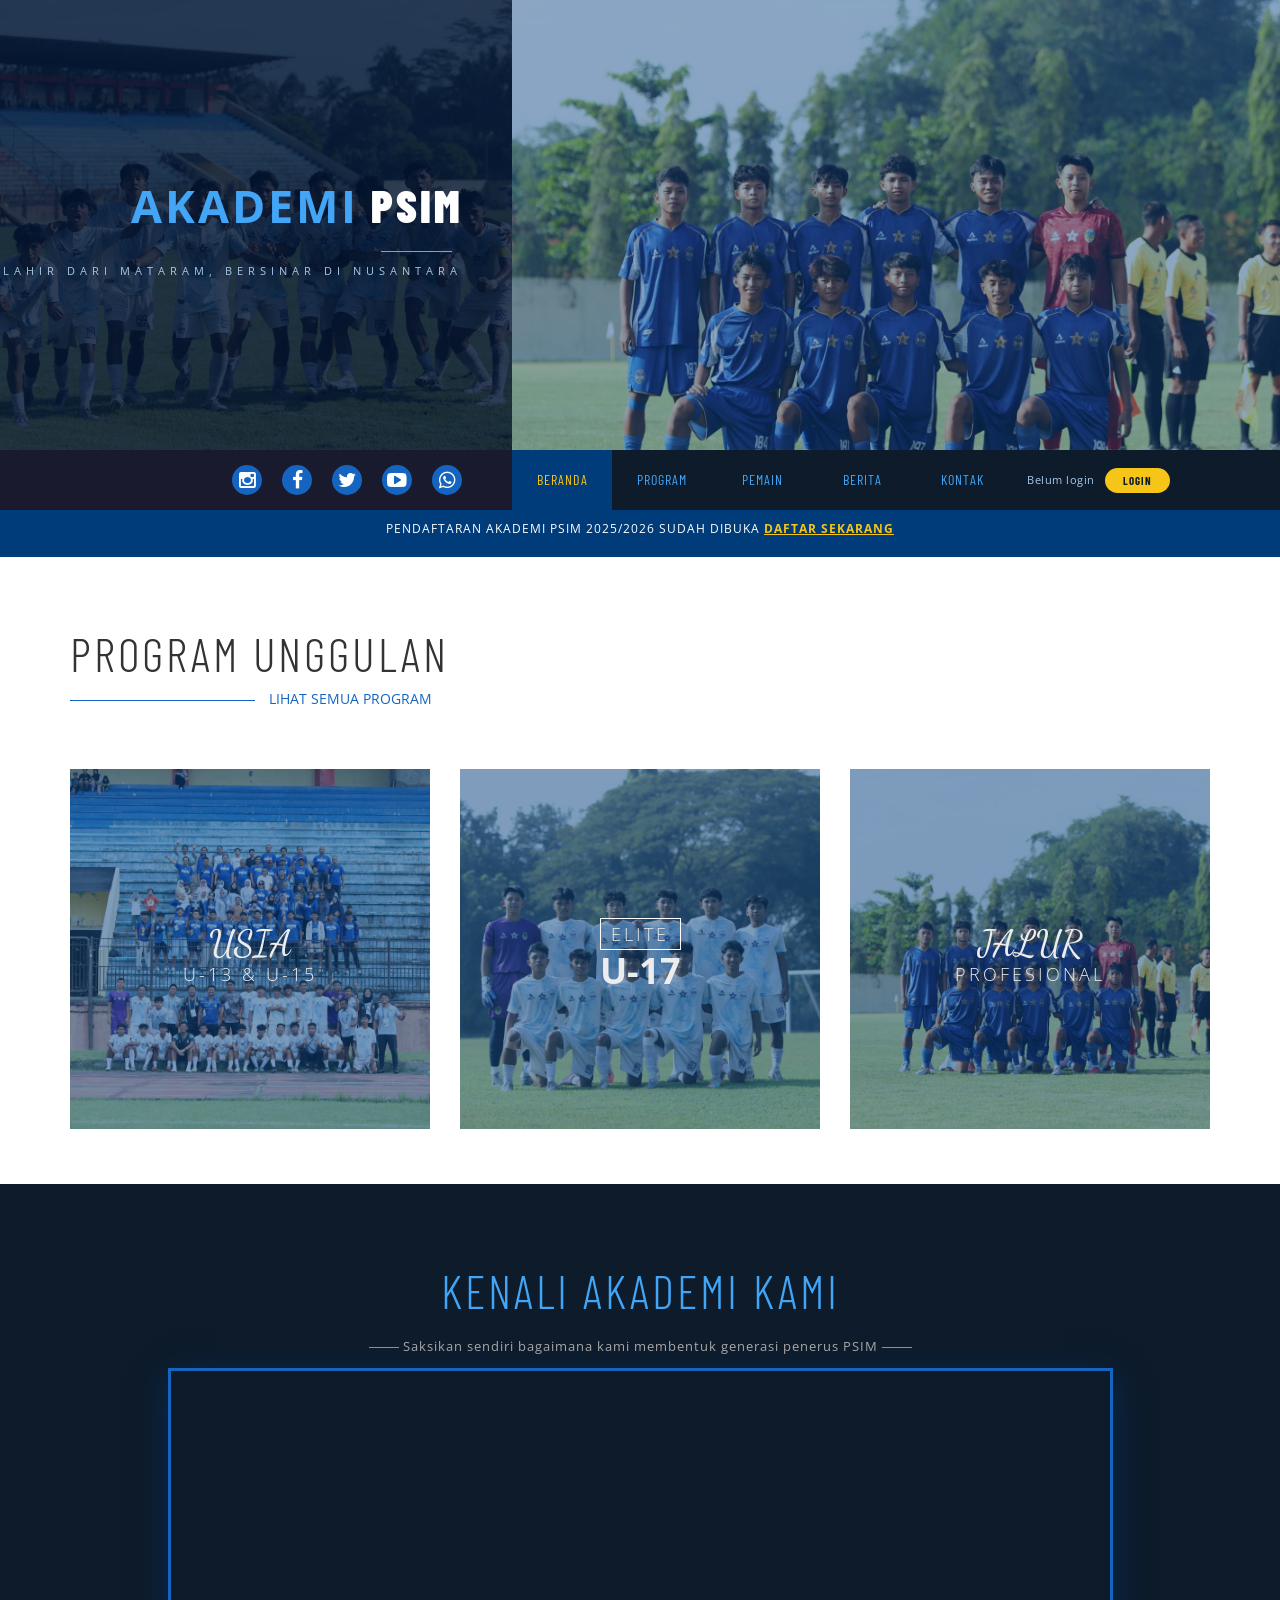
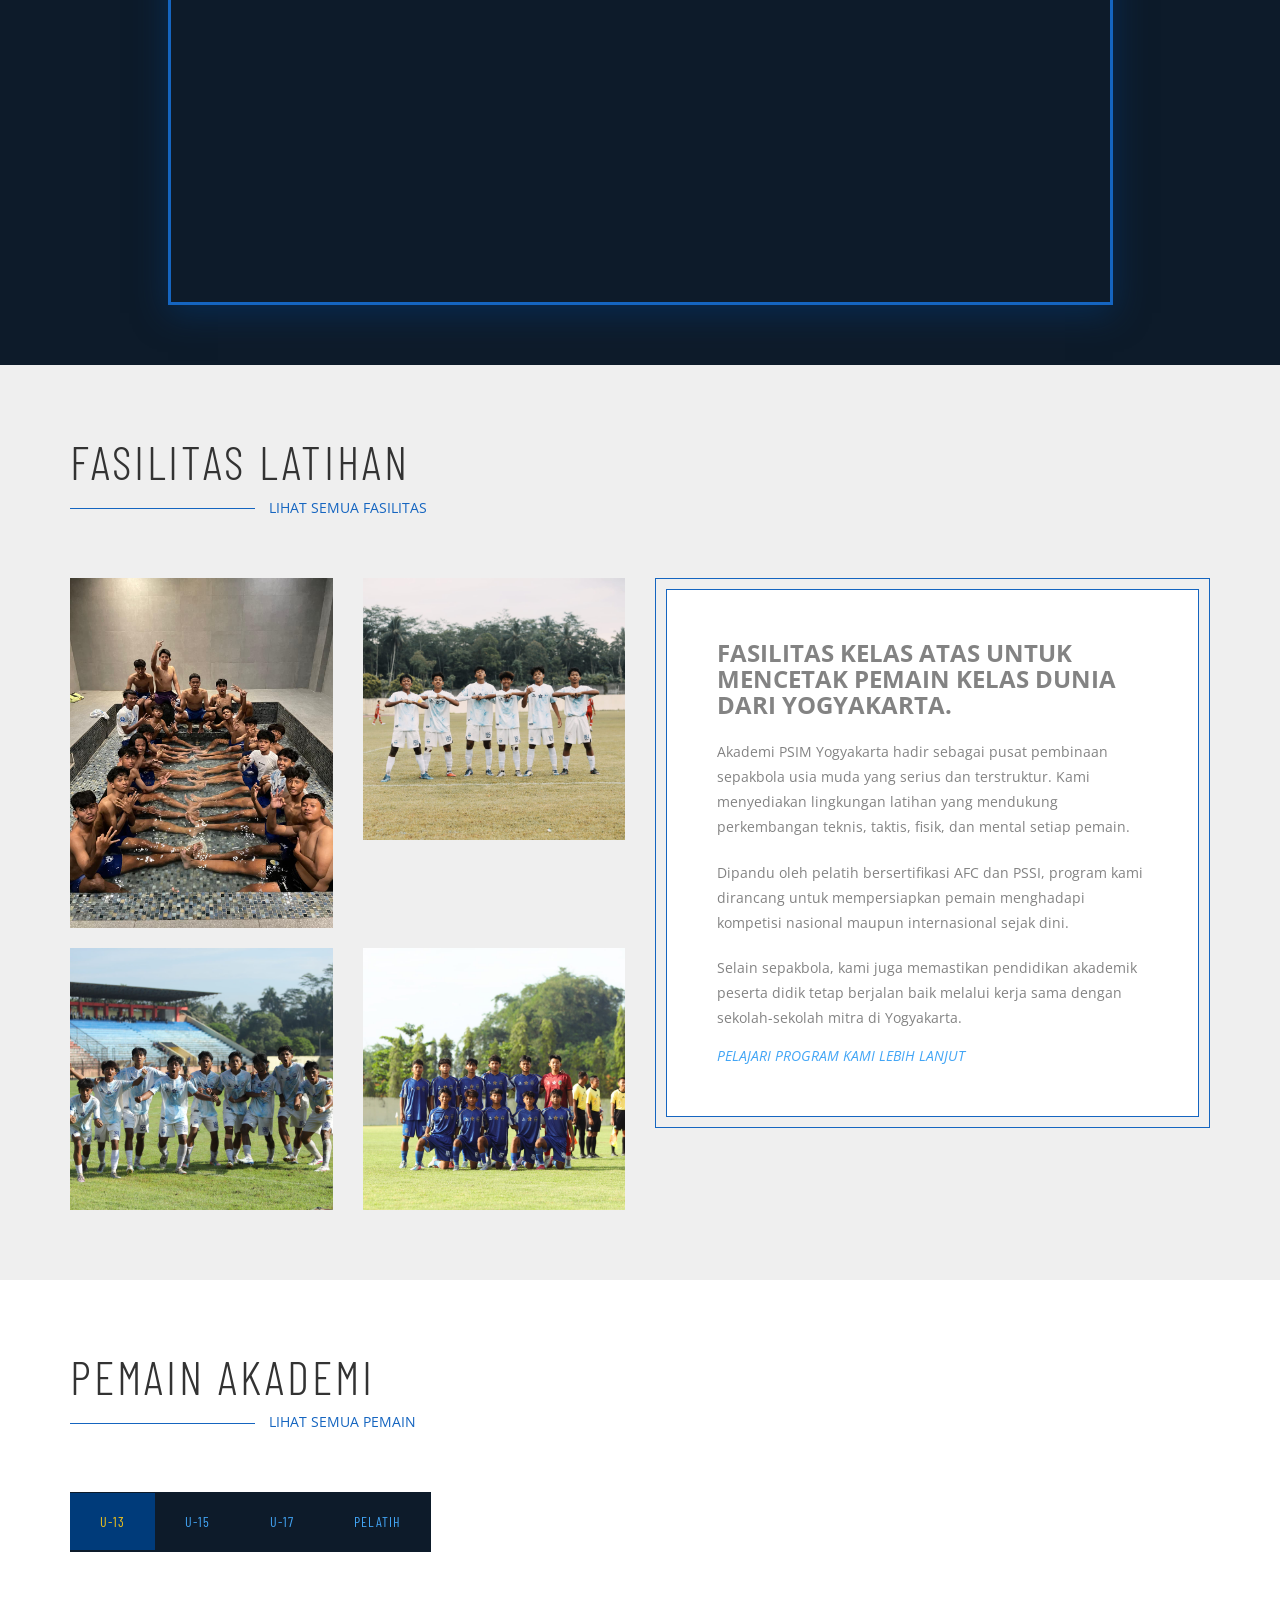
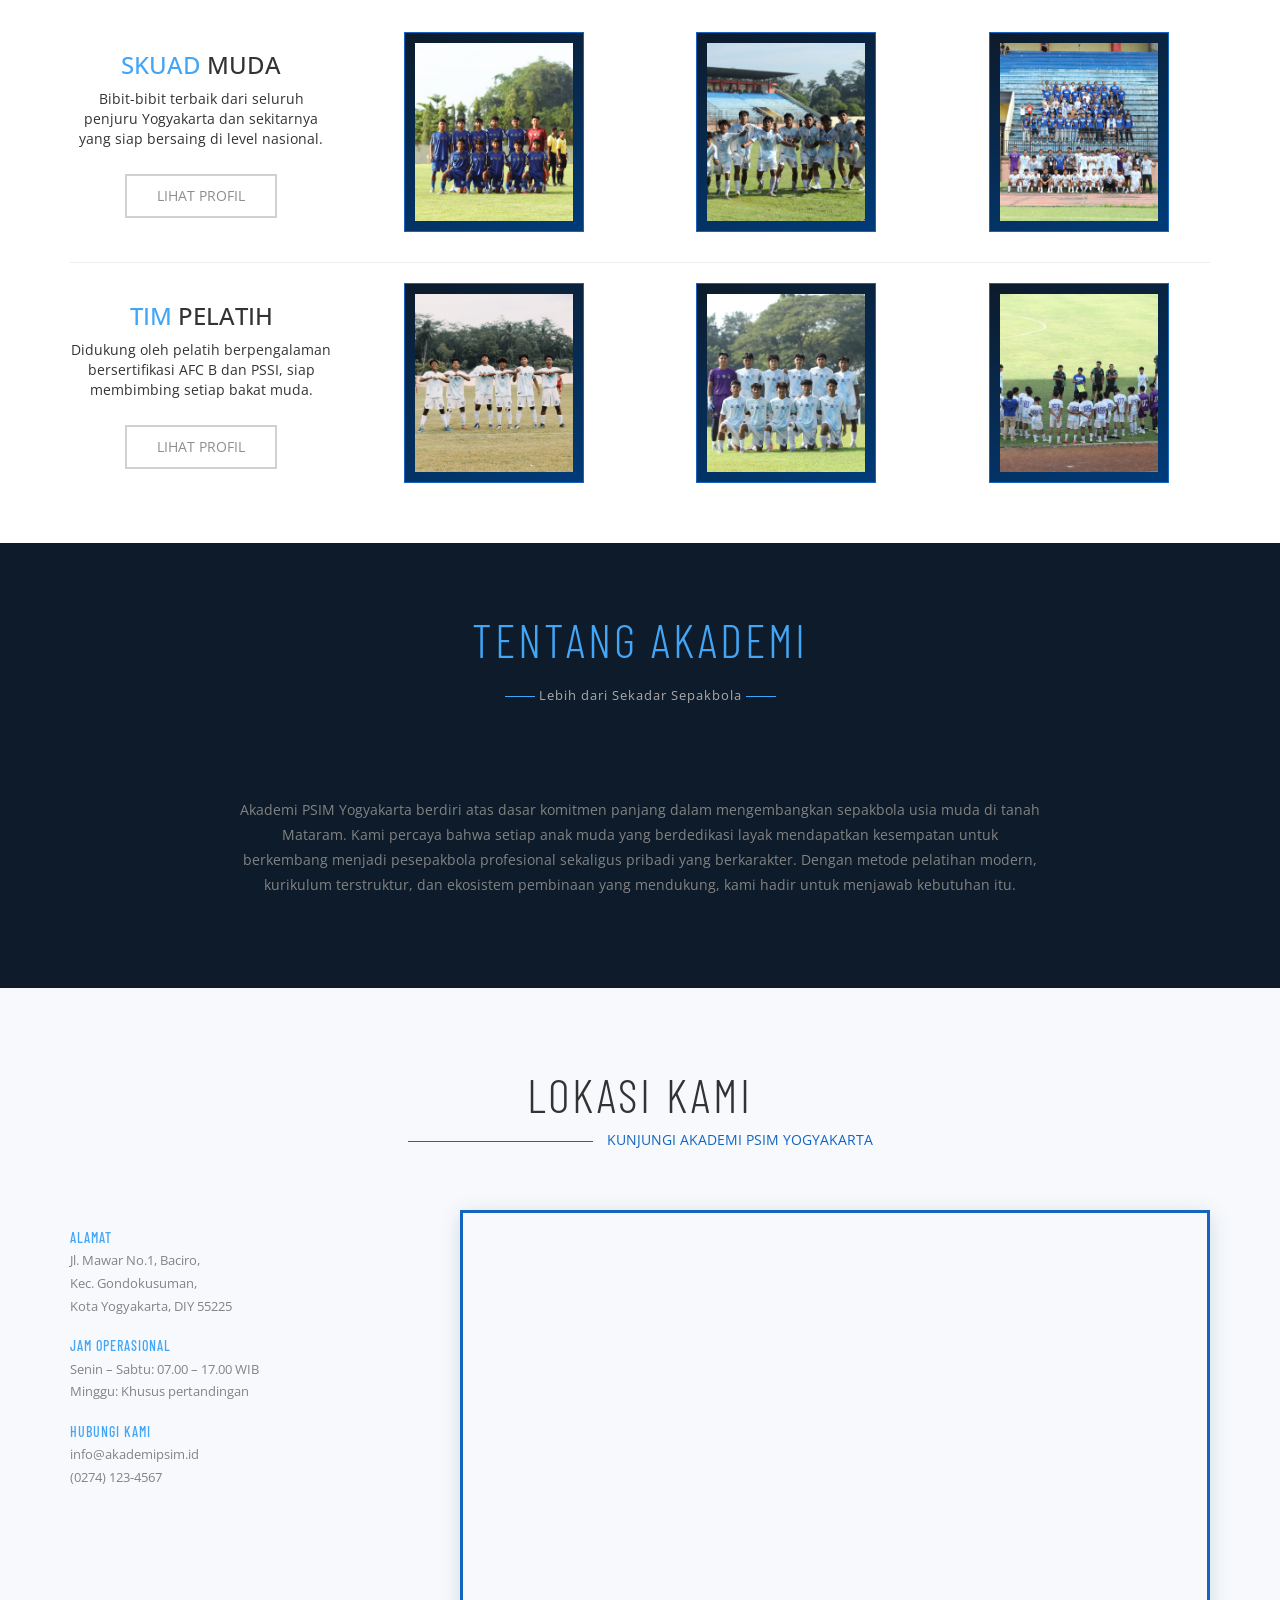
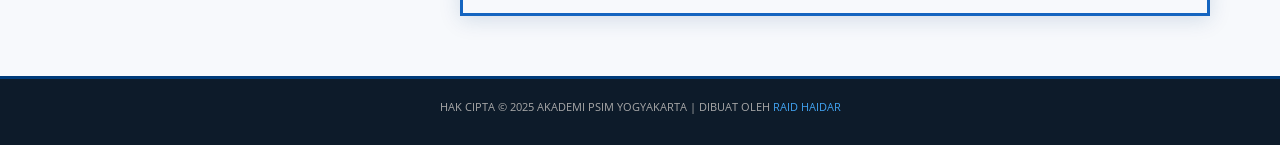
<file: index.html>
<!DOCTYPE html>
<html lang="id">
    <head>
        <meta charset="utf-8">
        <meta http-equiv="X-UA-Compatible" content="IE=edge">
        <meta name="viewport" content="width=device-width, initial-scale=1">
        <title>Akademi PSIM Yogyakarta</title>
        <meta name="description" content="Akademi sepakbola resmi PSIM Yogyakarta – tempat lahirnya bintang-bintang masa depan dari tanah Mataram.">
        <meta name="author" content="Raid Haidar">
                <!-- 
        Luxury Gold Template
        http://www.templatemo.com/preview/templatemo_456_luxury_gold
        -->
        <link href='https://fonts.googleapis.com/css?family=Open+Sans:400,300,400italic,700' rel='stylesheet' type='text/css'>
        <link href='https://fonts.googleapis.com/css?family=Dancing+Script' rel='stylesheet' type='text/css'>
        <link href='https://fonts.googleapis.com/css2?family=Barlow+Condensed:wght@400;600;700;900&display=swap' rel='stylesheet' type='text/css'>
        <link href="css/font-awesome.min.css" rel="stylesheet">
        <link href="css/bootstrap.min.css" rel="stylesheet">
        <link href="css/templatemo-style.css" rel="stylesheet">

                <!-- HTML5 shim and Respond.js for IE8 support of HTML5 elements and media queries -->
        <!-- WARNING: Respond.js doesn't work if you view the page via file:// -->
        <!--[if lt IE 9]>
        <script src="https://oss.maxcdn.com/html5shiv/3.7.2/html5shiv.min.js"></script>
        <script src="https://oss.maxcdn.com/respond/1.4.2/respond.min.js"></script>
        <![endif]-->
        
    </head>
    <body>
        <!-- Header -->
        <div class="templatemo-container">
            <div class="templatemo-block-left">
                <div class="templatemo-header-left">
                    <div class="templatemo-header-text-wrap">
                        <div class="templatemo-header-text">
                            <h1 class="text-uppercase templatemo-site-name"><span class="blue-text"><b>Akademi</b></span> PSIM</h1>
                            <hr class="templatemo-header-hr">
                            <p class="text-uppercase templatemo-slogan">Lahir dari Mataram, Bersinar di Nusantara</p>
                        </div>
                    </div>
                    <div class="templatemo-header-left-overlay"></div>
                    <div class="templatemo-social templatemo-gray-bg">
                        <ul>
                            <li><a href="#"><i class="fa fa-instagram"></i></a></li>
                            <li><a href="#"><i class="fa fa-facebook"></i></a></li>
                            <li><a href="#"><i class="fa fa-twitter"></i></a></li>
                            <li><a href="#"><i class="fa fa-youtube-play"></i></a></li>
                            <li><a href="#"><i class="fa fa-whatsapp"></i></a></li>
                        </ul>
                    </div>
                </div>
            </div>
            <div class="templatemo-block-right">
                <div class="templatemo-header-right">
                    <div class="templatemo-header-right-overlay"></div>
                    <div class="mobile-menu-icon">
                        <i class="fa fa-bars"></i>
                    </div>
                    <nav class="templatemo-nav">
                        <ul class="text-uppercase">
                            <li class="active"><a href="index.html">Beranda</a></li>
                            <li><a href="#">Program</a></li>
                            <li><a href="#">Pemain</a></li>
                            <li><a href="#">Berita</a></li>
                            <li><a href="#">Kontak</a></li>
                            <li class="nav-item nav-login-item">
                                <span id="userInfo" class="user-info-text">Belum login</span>
                                <button id="authBtn" onclick="goLogin()" class="btn-login">Login</button>
                            </li>
                        </ul>
                    </nav>
                </div>
            </div>
        </div>
        <!-- end Header -->

        <div class="daftar-banner text-center">
            <p class="text-uppercase">Pendaftaran Akademi PSIM 2025/2026 Sudah Dibuka <a href="#kontak">Daftar Sekarang</a></p>
        </div>

        <section class="container">
            <div class="row">
                <div class="col-lg-12">
                    <h2 class="text-uppercase">Program Unggulan</h2>
                    <hr class="templatemo-section-header-hr">
                    <p class="text-uppercase templatemo-section-subheader">Lihat Semua Program</p>
                </div>
            </div>
            <div class="row">
                <div class="col-lg-4 col-md-4 col-sm-4 col-xs-12 text-center">
                    <div class="new-arrival-container">
                        <div class="new-arrival-overlay">
                            <h3 class="text-uppercase new-arrival-title">
                                <span class="font-script">Usia</span>
                                <span class="smaller-text">U-13 &amp; U-15</span>
                            </h3>
                        </div>
                        <img src="img/psim3.jpeg" alt="Program U-13 dan U-15" class="img-responsive program-img-placeholder">
                    </div>
                </div>
                <div class="col-lg-4 col-md-4 col-sm-4 col-xs-12 text-center">
                    <div class="new-arrival-container">
                        <div class="new-arrival-overlay">
                            <h3 class="text-uppercase new-arrival-title">
                                <span class="smaller-text bordered-text">Elite</span>
                                <span><b>U-17</b></span>
                            </h3>
                        </div>
                        <img src="img/psim6.jpeg" alt="Program Elite U-17" class="img-responsive program-img-placeholder">
                    </div>
                </div>
                <div class="col-lg-4 col-md-4 col-sm-4 col-xs-12 text-center">
                    <div class="new-arrival-container">
                        <div class="new-arrival-overlay">
                            <h3 class="text-uppercase new-arrival-title">
                                <span class="font-script">Jalur</span>
                                <span class="smaller-text">Profesional</span>
                            </h3>
                        </div>
                        <img src="img/psim2.jpeg" alt="Jalur Profesional" class="img-responsive program-img-placeholder">
                    </div>
                </div>
            </div>
        </section>

        <section class="templatemo-dark-bg video-section">
            <div class="container">
                <div class="row">
                    <div class="col-lg-12 text-center">
                        <h2 class="text-uppercase blue-text">Kenali Akademi Kami</h2>
                        <hr class="templatemo-about-hr">
                        <p class="templatemo-about-subtitle">Saksikan sendiri bagaimana kami membentuk generasi penerus PSIM</p>
                        <hr class="templatemo-about-hr">
                    </div>
                </div>
                <div class="row">
                    <div class="col-lg-10 col-lg-offset-1">
                        <div class="video-wrapper">
                            <iframe 
                                src="https://www.youtube.com/embed/2T1FO9aJ2Bg" 
                                title="Wow Keren!! Akademi Sepakbola PSIM Yogya" 
                                frameborder="0" 
                                allow="accelerometer; autoplay; clipboard-write; encrypted-media; gyroscope; picture-in-picture; web-share" 
                                referrerpolicy="strict-origin-when-cross-origin" 
                                allowfullscreen>
                            </iframe>
                        </div>
                    </div>
                </div>
            </div>
        </section>

        <section class="templatemo-gray-bg">
            <div class="container">
                <div class="row">
                    <div class="col-lg-12">
                        <h2 class="text-uppercase">Fasilitas Latihan</h2>
                        <hr class="templatemo-section-header-hr">
                        <p class="text-uppercase templatemo-section-subheader">Lihat Semua Fasilitas</p>
                    </div>
                </div>
                <div class="row">

                    <div class="col-lg-6 col-md-6 col-sm-12 col-xs-12 text-center">
                        <div class="row">
                            <div class="col-lg-6 col-md-6 col-sm-6 col-xs-12">
                                      <div class="product-type-container">
                                    <div class="product-type-overlay">
                                        <div class="product-type-info">
                                            <i class="fa fa-search fa-2x blue-text"></i>
                                            <h3 class="blue-text text-uppercase">Kolam Renang</h3>
                                            <p class="text-uppercase white-text">Standar Nasional</p>
                                        </div>
                                    </div>
                                    <img src="img/psim4.jpeg" alt="Kolam Renang" class="product-type-img img-responsive facility-img-placeholder">
                                </div>
                            </div>
                            <div class="col-lg-6 col-md-6 col-sm-6 col-xs-12">
                                <div class="product-type-container">
                                    <div class="product-type-overlay">
                                        <div class="product-type-info">
                                            <i class="fa fa-search fa-2x blue-text"></i>
                                            <h3 class="blue-text text-uppercase">Gym & Fisik</h3>
                                            <p class="text-uppercase white-text">Pelatihan Terpadu</p>
                                        </div>
                                    </div>
                                    <img src="img/psim5.jpeg" alt="Gym dan Fisik" class="product-type-img img-responsive facility-img-placeholder">
                                </div>
                            </div>
                        </div>
                        <div class="row">
                            <div class="col-lg-6 col-md-6 col-sm-6 col-xs-12">
                                <div class="product-type-container">
                                    <div class="product-type-overlay">
                                        <div class="product-type-info">
                                            <i class="fa fa-search fa-2x blue-text"></i>
                                            <h3 class="blue-text text-uppercase">Asrama Siswa</h3>
                                            <p class="text-uppercase white-text">Nyaman & Kondusif</p>
                                        </div>
                                    </div>
                                    <img src="img/psim1.jpeg" alt="Asrama Siswa" class="product-type-img img-responsive facility-img-placeholder">
                                </div>
                            </div>
                            <div class="col-lg-6 col-md-6 col-sm-6 col-xs-12">
                                <div class="product-type-container">
                                    <div class="product-type-overlay">
                                        <div class="product-type-info">
                                            <i class="fa fa-search fa-2x blue-text"></i>
                                            <h3 class="blue-text text-uppercase">Ruang Analisis</h3>
                                            <p class="text-uppercase white-text">Video & Taktik</p>
                                        </div>
                                    </div>
                                    <img src="img/psim2.jpeg" alt="Ruang Analisis" class="product-type-img img-responsive facility-img-placeholder">
                                </div>
                            </div>
                        </div>
                    </div>
                    <div class="col-lg-6 col-md-6 col-sm-12 col-xs-12">
                        <div class="blue-border">
                            <div class="product-type-message">
                                <h3 class="text-uppercase gray-text product-type-message-title"><b>Fasilitas kelas atas untuk mencetak pemain kelas dunia dari Yogyakarta.</b></h3>
                                <p class="gray-text">Akademi PSIM Yogyakarta hadir sebagai pusat pembinaan sepakbola usia muda yang serius dan terstruktur. Kami menyediakan lingkungan latihan yang mendukung perkembangan teknis, taktis, fisik, dan mental setiap pemain.</p>
                                <p class="gray-text">Dipandu oleh pelatih bersertifikasi AFC dan PSSI, program kami dirancang untuk mempersiapkan pemain menghadapi kompetisi nasional maupun internasional sejak dini.</p>
                                <p class="gray-text">Selain sepakbola, kami juga memastikan pendidikan akademik peserta didik tetap berjalan baik melalui kerja sama dengan sekolah-sekolah mitra di Yogyakarta.</p>
                                <a href="#" class="text-uppercase blue-text"><i>Pelajari program kami lebih lanjut</i></a>
                            </div>
                        </div>
                    </div>
                </div>
            </div>
        </section>

        <section class="container">
            <div class="row">
                <div class="col-lg-12">
                    <h2 class="text-uppercase">Pemain Akademi</h2>
                    <hr class="templatemo-section-header-hr">
                    <p class="text-uppercase templatemo-section-subheader">Lihat Semua Pemain</p>
                </div>
            </div>
            <div class="row">
                <div class="col-lg-12">
                    <ul class="product-menu text-uppercase">
                        <li class="active"><a href="#">U-13</a></li>
                        <li><a href="#">U-15</a></li>
                        <li><a href="#">U-17</a></li>
                        <li><a href="#">Pelatih</a></li>
                    </ul>
                </div>
            </div>
            <div class="row">
                <div class="col-lg-3 col-md-3 col-sm-6 col-xs-12 margin-bottom-10 text-center">
                    <h3 class="text-uppercase"><span class="blue-text">Skuad</span> Muda</h3>
                    <p>Bibit-bibit terbaik dari seluruh penjuru Yogyakarta dan sekitarnya yang siap bersaing di level nasional.</p>
                    <a href="#" class="text-uppercase btn-gray-bordered">Lihat Profil</a>
                </div>
                <div class="col-lg-3 col-md-3 col-sm-6 col-xs-12 margin-bottom-10 text-center">
                    <img src="img/psim2.jpeg" alt="Pemain Akademi 1" class="img-fashion blue-border player-img-placeholder">
                </div>
                <div class="col-lg-3 col-md-3 col-sm-6 col-xs-12 margin-bottom-10 text-center">
                    <img src="img/psim1.jpeg" alt="Pemain Akademi 2" class="img-fashion blue-border player-img-placeholder">
                </div>
                <div class="col-lg-3 col-md-3 col-sm-6 col-xs-12 margin-bottom-10 text-center">
                    <img src="img/psim3.jpeg" alt="Pemain Akademi 3" class="img-fashion blue-border player-img-placeholder">
                </div>
            </div>
            <hr>
            <div class="row">
                <div class="col-lg-3 col-md-3 col-sm-6 col-xs-12 margin-bottom-10 text-center">
                    <h3 class="text-uppercase"><span class="blue-text">Tim</span> Pelatih</h3>
                    <p>Didukung oleh pelatih berpengalaman bersertifikasi AFC B dan PSSI, siap membimbing setiap bakat muda.</p>
                    <a href="#" class="text-uppercase btn-gray-bordered">Lihat Profil</a>
                </div>
                <div class="col-lg-3 col-md-3 col-sm-6 col-xs-12 margin-bottom-10 text-center">
                    <img src="img/psim5.jpeg" alt="Pelatih 1" class="img-fashion blue-border player-img-placeholder">
                </div>
                <div class="col-lg-3 col-md-3 col-sm-6 col-xs-12 margin-bottom-10 text-center">
                    <img src="img/psim6.jpeg" alt="Pelatih 2" class="img-fashion blue-border player-img-placeholder">
                </div>
                <div class="col-lg-3 col-md-3 col-sm-6 col-xs-12 margin-bottom-10 text-center">
                    <img src="img/psim7.jpeg" alt="Pelatih 3" class="img-fashion blue-border player-img-placeholder">
                </div>
            </div>
        </section>

        <section class="templatemo-dark-bg">
            <div class="container">
                <div class="row">
                    <div class="col-lg-12 text-center">
                        <h2 class="text-uppercase blue-text">Tentang Akademi</h2>
                        <hr class="templatemo-about-hr">
                        <p class="templatemo-about-subtitle">Lebih dari Sekadar Sepakbola</p>
                        <hr class="templatemo-about-hr">
                        <p class="gray-text about-us-text">Akademi PSIM Yogyakarta berdiri atas dasar komitmen panjang dalam mengembangkan sepakbola usia muda di tanah Mataram. Kami percaya bahwa setiap anak muda yang berdedikasi layak mendapatkan kesempatan untuk berkembang menjadi pesepakbola profesional sekaligus pribadi yang berkarakter. Dengan metode pelatihan modern, kurikulum terstruktur, dan ekosistem pembinaan yang mendukung, kami hadir untuk menjawab kebutuhan itu.</p>
                    </div>
                </div>
            </div>
        </section>


        <section id="kontak" class="lokasi-section">
            <div class="container">
                <div class="row">
                    <div class="col-lg-12 text-center">
                        <h2 class="text-uppercase">Lokasi Kami</h2>
                        <hr class="templatemo-section-header-hr">
                        <p class="text-uppercase templatemo-section-subheader">Kunjungi Akademi PSIM Yogyakarta</p>
                    </div>
                </div>
                <div class="row">
                    <div class="col-lg-4 col-md-4 col-sm-12 col-xs-12 lokasi-info">
                        <div class="kontak-detail">
                            <h4 class="text-uppercase blue-text">Alamat</h4>
                            <p>Jl. Mawar No.1, Baciro,<br>Kec. Gondokusuman,<br>Kota Yogyakarta, DIY 55225</p>
                            <h4 class="text-uppercase blue-text">Jam Operasional</h4>
                            <p>Senin – Sabtu: 07.00 – 17.00 WIB<br>Minggu: Khusus pertandingan</p>
                            <h4 class="text-uppercase blue-text">Hubungi Kami</h4>
                            <p>info@akademipsim.id<br>(0274) 123-4567</p>
                        </div>
                    </div>
                    <div class="col-lg-8 col-md-8 col-sm-12 col-xs-12">
                        <div class="maps-wrapper">
                            <iframe 
                                src="https://www.google.com/maps/embed?pb=!1m18!1m12!1m3!1d3952.967865220335!2d110.38363149999999!3d-7.793227099999999!2m3!1f0!2f0!3f0!3m2!1i1024!2i768!4f13.1!3m3!1m2!1s0x2e7a59d5c5626281%3A0x917375b9002b7dc8!2sJl.%20Mawar%20No.1%2C%20Baciro%2C%20Kec.%20Gondokusuman%2C%20Kota%20Yogyakarta%2C%20Daerah%20Istimewa%20Yogyakarta%2055225!5e0!3m2!1sid!2sid!4v1780235717998!5m2!1sid!2sid" 
                                width="100%" 
                                height="400" 
                                style="border:0;" 
                                allowfullscreen="" 
                                loading="lazy" 
                                referrerpolicy="no-referrer-when-downgrade">
                            </iframe>
                        </div>
                    </div>
                </div>
            </div>
        </section>

        <footer class="text-center">
            <p class="text-uppercase">
                Hak Cipta &copy; 2025 Akademi PSIM Yogyakarta
                | Dibuat oleh <a href="#">Raid Haidar</a>
            </p>
        </footer>

        <!-- JS -->
        <script type="text/javascript" src="js/jquery-1.11.2.min.js"></script>
        <script type="text/javascript" src="js/templatemo-script.js"></script>
        <script src="login/js/welcome.js"></script>
        <script>
            // Mobile menu toggle
            document.querySelector('.mobile-menu-icon').addEventListener('click', function() {
                var nav = document.querySelector('.templatemo-nav');
                nav.style.display = (nav.style.display === 'block') ? 'none' : 'block';
            });
        </script>
    </body>
</html>
</file>
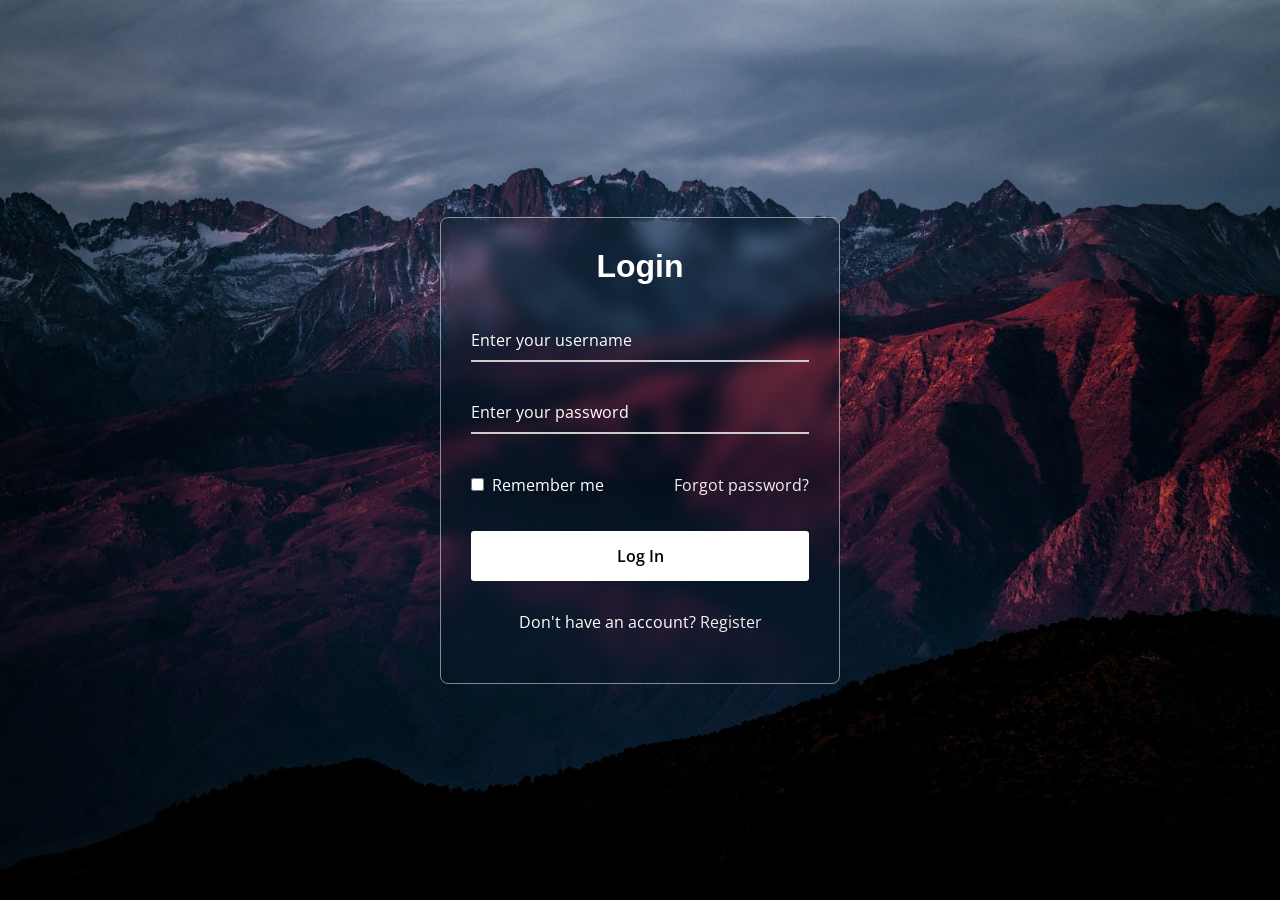
<file: login/index.html>
<!DOCTYPE html>
<html lang="en">
<head>
  <meta charset="UTF-8">
  <meta name="viewport" content="width=device-width, initial-scale=1.0">
  <title>Galeri Adyllan Login</title>
  <link rel="stylesheet" href="style.css">
</head>

<body>
  <div class="wrapper">
    <form class="comfort-form" id="loginForm" novalidate>
      <h2>Login</h2>

      <div class="input-field">
        <input type="text" id="username" required>
        <label>Enter your username</label>
      </div>

      <div class="input-field">
        <input type="password" id="password" required>
        <label>Enter your password</label>
      </div>

      <div class="forget">
        <label for="remember">
          <input type="checkbox" id="remember">
          <p>Remember me</p>
        </label>

        <a href="#">Forgot password?</a>
      </div>

      <button type="submit">Log In</button>

      <div class="register">
        <p>Don't have an account?
          <a href="register.html">Register</a>
        </p>
      </div>

      <p id="message"></p>
    </form>
  </div>

  <script src="js/login.js"></script>
</body>
</html>
</file>
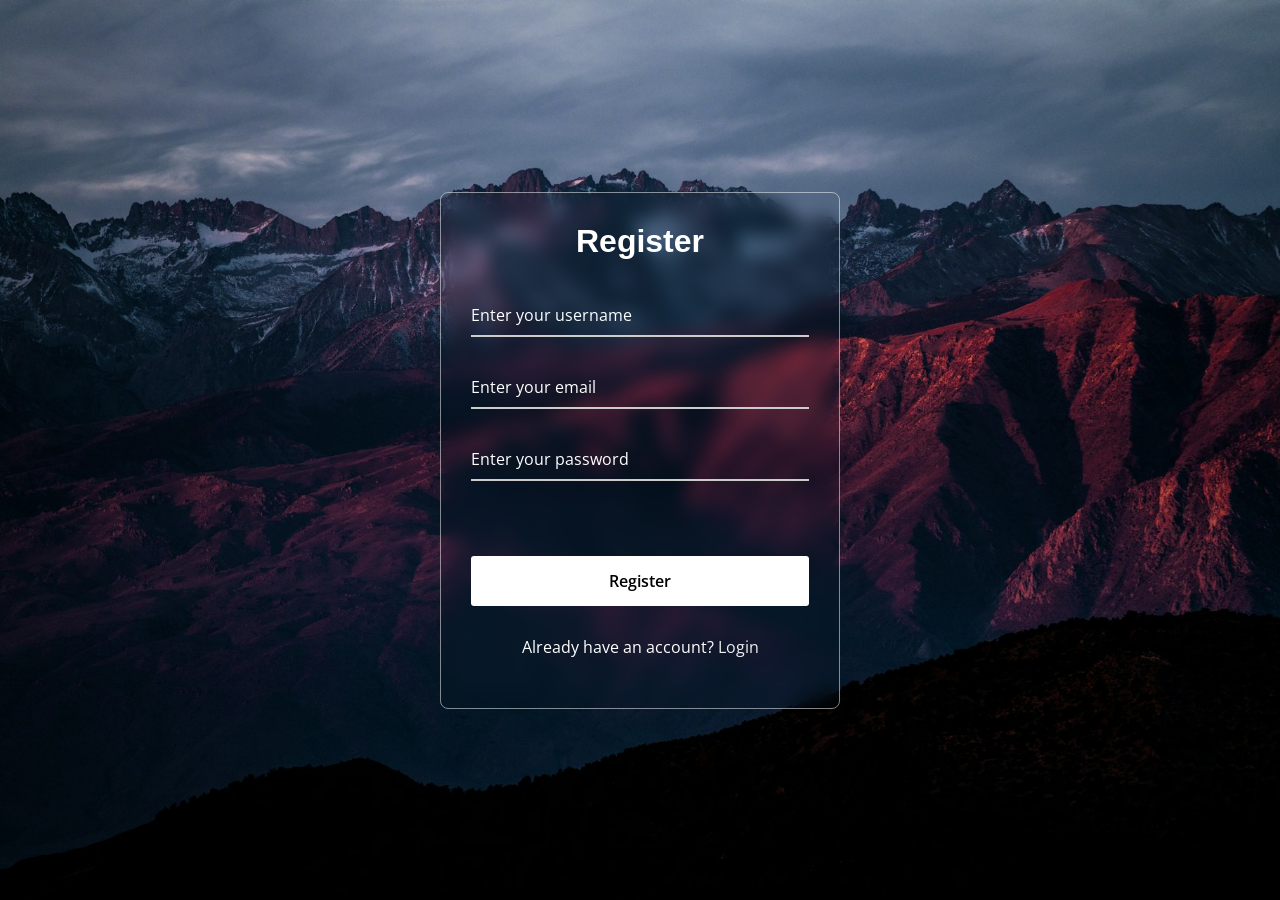
<file: login/register.html>
<!DOCTYPE html>
<html lang="en">
<head>
  <meta charset="UTF-8">
  <meta name="viewport" content="width=device-width, initial-scale=1.0">
  <title>Galeri Adyllan Login</title>
  <link rel="stylesheet" href="style.css">
</head>

<body>
  <div class="wrapper">
    <form class="comfort-form" id="registerForm" novalidate>
      <h2>Register</h2>

      <div class="input-field">
        <input type="text" id="username" required>
        <label>Enter your username</label>
      </div>

            <div class="input-field">
        <input type="email" id="email" required>
        <label>Enter your email</label>
      </div>

      <div class="input-field">
        <input type="password" id="password" required>
        <label>Enter your password</label>
      </div>

      <div class="forget">

        </label>


      </div>

      <button type="submit">Register</button>

      <div class="register">
        <p>Already have an account?
          <a href="index.html">Login</a>
        </p>
      </div>

<div id="message"></div>
    </form>
  </div>

  <script src="js/register.js"></script>
</body>
</html>
</file>
<file: css/templatemo-style.css>
/* 
   Akademi PSIM Yogyakarta — psim-style.css
   Tema biru PSIM Yogyakarta
   Dibuat oleh Raid Haidar

TABLE OF CONTENT
    1. Universal Styles
    2. Header
    3. Beranda
    4. Tentang & Footer
    5. Pemain
    6. Lokasi & Maps
    7. Video Section
    8. Placeholder Gambar (hapus saat foto asli sudah siap)
    9. Media Queries
----------------------------------------------*/

/* === WARNA UTAMA PSIM ===
   --biru-utama    : #003B7A   (biru tua PSIM)
   --biru-muda     : #1565C0   (biru cerah aksen)
   --biru-terang   : #42A5F5   (highlight)
   --emas-psim     : #F5C518   (aksen kuning/emas logo PSIM)
   --gelap         : #0D1B2A   (latar gelap)
   ====================== */

/* 1. Universal Styles
----------------------------------------------*/
:root {
    --biru-utama: #003B7A;
    --biru-muda: #1565C0;
    --biru-terang: #42A5F5;
    --emas-psim: #F5C518;
    --gelap: #0D1B2A;
    --abu-terang: #EFEFEF;
    --abu-teks: #838383;
}

ul {
    margin: 0;
    padding: 0;
}

* { font-family: 'Open Sans', sans-serif; }

body { font-size: 14px; }

.templatemo-container {
    margin: 0 auto;
    max-width: 1600px;
    overflow: hidden;
}

.blue-text { color: var(--biru-terang); }
.white-text { color: white; }
.gray-text { color: var(--abu-teks); }

.mobile-menu-icon {
    cursor: pointer;
    display: none;
}

a { color: var(--biru-terang); }
a:hover {
    color: var(--emas-psim);
    text-decoration: none;
}

h2 {
    font-size: 3.4em;
    font-weight: 300;
    letter-spacing: 3px;
    font-family: 'Barlow Condensed', 'Open Sans', sans-serif;
}

section { padding: 50px 0; }

.templatemo-section-header-hr {
    border-top-color: var(--biru-muda);
    width: 185px;
    display: inline-block;
    margin: 0 10px 0 0;
    vertical-align: middle;
}

.templatemo-section-subheader {
    color: var(--biru-muda);
    display: inline-block;
    margin-bottom: 60px;
}

.templatemo-gray-bg { background: var(--abu-terang); }

.templatemo-dark-bg {
    background: var(--gelap);
    color: #DDD;
}

.margin-bottom-10 { margin-bottom: 10px; }

/* Banner pendaftaran */
.daftar-banner {
    background: var(--biru-utama);
    color: #fff;
    padding: 10px 20px;
    font-size: 0.85em;
    letter-spacing: 1px;
}
.daftar-banner a {
    color: var(--emas-psim);
    font-weight: 700;
    text-decoration: underline;
}
.daftar-banner a:hover { color: #fff; }

/* 2. Header
----------------------------------------------*/
.templatemo-block-left { width: 40%; }
.templatemo-block-right { width: 60%; }

.templatemo-block-left,
.templatemo-block-right { float: left; }

.templatemo-header-left,
.templatemo-header-right { height: 450px; }

.templatemo-header-left {
    /* GANTI GAMBAR: ganti path di bawah ini dengan foto banner utama kamu */
    background: url(../img/psim1.jpeg) center center no-repeat;
    background-size: cover;
    background-color: var(--gelap); /* fallback jika gambar belum ada */
    color: #fff;
    position: relative;
}

.templatemo-header-left-overlay {
    background-color: rgba(0, 20, 50, 0.82);
    height: 100%;
    width: 100%;
    position: absolute;
    top: 0;
    left: 0;
}

.templatemo-header-right {
    /* GANTI GAMBAR: ganti path di bawah ini dengan foto header kanan kamu */
    background: url(../img/psim2.jpeg) center center no-repeat;
    background-size: cover;
    background-color: var(--biru-utama); /* fallback jika gambar belum ada */
}

.templatemo-header-right-overlay {
    background-color: rgba(0, 59, 122, 0.45);
    height: 100%;
    width: 100%;
}

.templatemo-header-text-wrap {
    display: -webkit-flex;
    display: flex;
    -webkit-align-items: center;
    align-items: center;
    height: 100%;
    position: relative;
    z-index: 1000;
}

.templatemo-header-text {
    margin-right: 50px;
    text-align: right;
    width: 100%;
}

.templatemo-site-name {
    letter-spacing: 3px;
    font-size: 45px;
    font-family: 'Barlow Condensed', 'Open Sans', sans-serif;
    font-weight: 900;
}

.templatemo-header-hr {
    border-top-color: #6fa8d4;
    width: 71px;
    display: inline-block;
    margin: 0 10px 0 0;
    vertical-align: middle;
}

.templatemo-slogan {
    color: #a8c8e8;
    display: inline-block;
    font-size: 11px;
    letter-spacing: 5px;
}

/* Navigasi */
.templatemo-social,
.templatemo-nav {
    height: 60px;
    width: 100%;
}

.templatemo-social {
    display: -webkit-flex;
    display: flex;
    -webkit-align-items: center;
    align-items: center;
    -webkit-justify-content: flex-end;
    justify-content: flex-end;
    padding-right: 30px;
    background: #1a1a2e;
}

.templatemo-social li { margin-right: 20px; }

.templatemo-social a {
    color: white;
    font-size: 1.4em;
}

.templatemo-social i {
    background: var(--biru-muda);
    border-radius: 30px;
    line-height: 30px;
    width: 30px;
    height: 30px;
    vertical-align: middle;
    text-align: center;
    transition: all 0.3s ease;
}

.templatemo-social a:hover i {
    background: var(--emas-psim);
    color: var(--gelap);
}

.templatemo-nav { background: var(--gelap); }
.templatemo-nav li { line-height: 60px; }

.templatemo-nav a {
    color: var(--biru-terang);
    display: inline-block;
    width: 100px;
    height: 60px;
    text-align: center;
    transition: all 0.3s ease;
    font-family: 'Barlow Condensed', sans-serif;
    font-size: 1em;
    letter-spacing: 1px;
}

.templatemo-nav a:hover { text-decoration: none; }

.templatemo-nav li.active a,
.templatemo-nav a:hover {
    background: var(--biru-utama);
    color: var(--emas-psim);
}

.templatemo-social li,
.templatemo-nav li {
    display: inline-block;
    float: left;
}

/* 3. Beranda
----------------------------------------------*/

/* Program Unggulan */
.new-arrival-container {
    cursor: pointer;
    display: inline-block;
    position: relative;
    max-width: 100%;
}

.new-arrival-overlay {
    background: rgba(0, 59, 122, 0.5);
    width: 100%;
    height: 100%;
    position: absolute;
    top: 0;
    left: 0;
    display: -webkit-flex;
    display: flex;
    -webkit-align-items: center;
    align-items: center;
    -webkit-justify-content: center;
    justify-content: center;
}

.new-arrival-title {
    color: rgb(237, 237, 237);
    font-size: 2.6em;
    font-family: 'Barlow Condensed', sans-serif;
}

.new-arrival-title span {
    display: block;
    text-align: center;
}

.new-arrival-title .smaller-text {
    font-size: 0.5em;
    font-weight: 300;
    letter-spacing: 3px;
}

.font-script { font-family: 'Dancing Script', cursive; }

.bordered-text {
    border: 1px solid #fff;
    padding: 5px 10px;
}

/* Fasilitas */
.product-type-container {
    display: inline-block;
    position: relative;
    margin-bottom: 15px;
    max-width: 100%;
}

.product-type-overlay {
    cursor: pointer;
    position: absolute;
    display: -webkit-flex;
    display: flex;
    -webkit-align-items: center;
    align-items: center;
    -webkit-justify-content: center;
    justify-content: center;
    width: 100%;
    height: 100%;
    background: rgba(0, 30, 80, 0.2);
    z-index: 1000;
    opacity: 0;
    transition: all 0.3s ease;
}

.product-type-container:hover .product-type-img {
    -webkit-filter: blur(3px);
    filter: blur(3px);
}

.product-type-container:hover .product-type-overlay { opacity: 1; }

.product-type-info {
    border: 1px solid var(--biru-terang);
    text-align: center;
    width: 80%;
    height: 80%;
    display: -webkit-flex;
    display: flex;
    -webkit-align-items: center;
    align-items: center;
    -webkit-justify-content: center;
    justify-content: center;
    -webkit-flex-direction: column;
    flex-direction: column;
}

.product-type-info h3 { font-size: 1.1em; }

.product-type-info .fa {
    border: 2px solid var(--biru-terang);
    border-radius: 50%;
    width: 50px;
    height: 50px;
    padding-top: 9px;
}

.product-type-message {
    background: #fff;
    border: 1px solid var(--biru-muda);
    padding: 50px;
}

.blue-border {
    border: 1px solid var(--biru-muda);
    padding: 10px;
}

.product-type-message p {
    line-height: 1.8;
    margin-top: 20px;
    margin-bottom: 15px;
}

.product-type-message-title { margin-top: 0; }

/* Pemain & Skuad */
.img-fashion {
    max-width: 209px;
    max-height: 209px;
}

.product-menu {
    margin-bottom: 80px;
    overflow: hidden;
}

.product-menu li {
    background: var(--gelap);
    display: inline-block;
    line-height: 60px;
    list-style: none;
    float: left;
}

.product-menu a {
    color: var(--biru-terang);
    width: 90px;
    height: 60px;
    padding: 20px 30px;
    text-align: center;
    transition: all 0.3s ease;
    font-family: 'Barlow Condensed', sans-serif;
    letter-spacing: 1px;
}

.product-menu li.active a,
.product-menu a:hover {
    background: var(--biru-utama);
    color: var(--emas-psim);
}

.btn-gray-bordered {
    border: 2px solid #D1D1D1;
    color: #8F8E8E;
    display: inline-block;
    padding: 10px 30px;
    margin-top: 15px;
    transition: all 0.3s ease;
}

.btn-gray-bordered:hover {
    border-color: var(--biru-muda);
    color: var(--biru-muda);
}

/* 4. Tentang & Footer
----------------------------------------------*/
.templatemo-about-hr {
    display: inline-block;
    vertical-align: middle;
    width: 30px;
    border-top-color: var(--biru-terang);
}

.templatemo-about-subtitle {
    display: inline-block;
    margin: 0;
    vertical-align: middle;
    color: #aaa;
    font-size: 0.9em;
    letter-spacing: 1px;
}

.about-us-text {
    line-height: 1.8em;
    margin: 80px auto 40px auto;
    max-width: 800px;
}

footer {
    background: var(--gelap);
    color: #aaa;
    font-size: 0.8em;
    padding: 20px;
    border-top: 3px solid var(--biru-utama);
}

footer a {
    color: var(--biru-terang);
}

footer a:hover { color: var(--emas-psim); }

/* 5. Video Section
----------------------------------------------*/
.video-section { padding: 60px 0; }

.video-wrapper {
    position: relative;
    padding-bottom: 56.25%; /* rasio 16:9 */
    height: 0;
    overflow: hidden;
    border: 3px solid var(--biru-muda);
    box-shadow: 0 8px 32px rgba(0, 59, 122, 0.5);
}

.video-wrapper iframe {
    position: absolute;
    top: 0;
    left: 0;
    width: 100%;
    height: 100%;
}

/* 6. Lokasi & Maps
----------------------------------------------*/
.lokasi-section {
    padding: 60px 0;
    background: #f7f9fc;
}

.lokasi-info {
    display: -webkit-flex;
    display: flex;
    -webkit-align-items: center;
    align-items: center;
}

.kontak-detail {
    padding: 20px 30px 20px 0;
}

.kontak-detail h4 {
    font-family: 'Barlow Condensed', sans-serif;
    letter-spacing: 1px;
    margin-top: 20px;
    margin-bottom: 5px;
    font-size: 1em;
}

.kontak-detail h4:first-child { margin-top: 0; }

.kontak-detail p {
    color: var(--abu-teks);
    line-height: 1.8;
    font-size: 0.9em;
}

.maps-wrapper {
    border: 3px solid var(--biru-muda);
    overflow: hidden;
    box-shadow: 0 4px 20px rgba(0, 59, 122, 0.15);
}

.maps-wrapper iframe {
    display: block;
}

/* 7. Login Item di Navbar
----------------------------------------------*/
.nav-login-item {
    display: inline-flex !important;
    float: left;
    align-items: center;
    gap: 10px;
    padding: 0 15px;
    line-height: 60px;
    height: 60px;
}

.user-info-text {
    color: #a8c8e8;
    font-size: 0.78em;
    letter-spacing: 0.5px;
    text-transform: none;
    white-space: nowrap;
}

.btn-login {
    background: var(--emas-psim);
    color: var(--gelap);
    border: none;
    border-radius: 30px;
    padding: 6px 18px;
    font-size: 0.78em;
    font-weight: 700;
    font-family: 'Barlow Condensed', sans-serif;
    letter-spacing: 1px;
    text-transform: uppercase;
    cursor: pointer;
    transition: background 0.3s ease, color 0.3s ease;
    white-space: nowrap;
    line-height: normal;
    vertical-align: middle;
}

.btn-login:hover {
    background: #fff;
    color: var(--biru-utama);
}

/* 8. Placeholder Gambar
   Hapus bagian ini setelah foto asli sudah terpasang
----------------------------------------------*/
.program-img-placeholder {
    width: 100%;
    min-height: 220px;
    background: linear-gradient(135deg, var(--biru-utama) 0%, var(--biru-muda) 100%);
    display: block;
    object-fit: cover;
}

.facility-img-placeholder {
    width: 100%;
    min-height: 160px;
    background: linear-gradient(135deg, #1a2744 0%, var(--biru-muda) 100%);
    display: block;
    object-fit: cover;
}

.player-img-placeholder {
    width: 180px;
    height: 200px;
    background: linear-gradient(160deg, var(--gelap) 0%, var(--biru-utama) 100%);
    display: inline-block;
    object-fit: cover;
}

/* 8. Pagination
----------------------------------------------*/
.pagination>.active>a,
.pagination>.active>a:focus,
.pagination>.active>a:hover,
.pagination>.active>span,
.pagination>.active>span:focus,
.pagination>.active>span:hover {
    background-color: var(--biru-utama);
    border-color: var(--biru-utama);
}

.pagination>li>a,
.pagination>li>span { color: var(--biru-muda); }

.pagination>li>a:focus,
.pagination>li>a:hover,
.pagination>li>span:focus,
.pagination>li>span:hover { color: var(--biru-utama); }

/* 9. Media Queries
----------------------------------------------*/
@media screen and (max-width: 991px) {
    .templatemo-header-left,
    .templatemo-header-right { height: 300px; }

    .templatemo-site-name { font-size: 36px; }
    .templatemo-header-hr { width: 45px; }

    .templatemo-slogan {
        font-size: 10px;
        letter-spacing: 4px;
    }

    .lokasi-info {
        margin-bottom: 30px;
        -webkit-justify-content: center;
        justify-content: center;
    }
}

@media screen and (max-width: 767px) {
    .templatemo-block-left,
    .templatemo-block-right {
        float: none;
        width: 100%;
    }

    .templatemo-header-left { height: 140px; }
    .templatemo-header-right { height: 200px; }
    .templatemo-header-text-wrap,
    .templatemo-header-left-overlay { height: 100px; }
    .templatemo-social { height: 40px; }

    .templatemo-nav {
        background: rgba(13, 27, 42, 0.95);
        display: none;
        position: fixed;
        top: 50px;
        right: 5px;
        width: auto;
        height: 300px;
        overflow: auto;
        z-index: 1000;
    }

    .templatemo-nav li {
        display: block;
        float: none;
    }

    .mobile-menu-icon {
        cursor: pointer;
        display: block;
        position: fixed;
        top: 10px;
        right: 5px;
        z-index: 1000;
    }

    .mobile-menu-icon:hover .fa { background-color: var(--biru-utama); }

    .mobile-menu-icon .fa {
        color: var(--biru-terang);
        background-color: rgba(13, 27, 42, 0.8);
        font-size: 1.5em;
        width: 40px;
        height: 40px;
        padding-top: 9px;
        padding-left: 11px;
    }

    .kontak-detail {
        padding: 0 0 20px 0;
        text-align: center;
    }
}

@media screen and (max-width: 500px) {
    h2 { font-size: 2.4em; }
}

@media screen and (max-width: 490px) {
    .product-menu li { line-height: 39px; }

    .product-menu a {
        font-size: 0.9em;
        padding: 10px 15px;
    }
}

@media screen and (max-width: 345px) {
    .product-menu a { padding: 10px; }
}
</file>
<file: login/style.css>
@import url("https://fonts.googleapis.com/css2?family=Open+Sans:wght@200;300;400;500;600;700&display=swap");

* {
  margin: 0;
  padding: 0;
  box-sizing: border-box;
  font-family: "Open Sans", sans-serif;
}

body {
  display: flex;
  align-items: center;
  justify-content: center;
  min-height: 100vh;
  width: 100%;
  padding: 0 10px;
}

body::before {
  content: "";
  position: absolute;
  width: 100%;
  height: 100%;
  background: url("hero-bg.jpg"), #000;
  background-position: center;
  background-size: cover;
}

.wrapper {
  width: 400px;
  border-radius: 8px;
  padding: 30px;
  text-align: center;
  border: 1px solid rgba(255, 255, 255, 0.5);
  backdrop-filter: blur(9px);
  -webkit-backdrop-filter: blur(9px);
}

form {
  display: flex;
  flex-direction: column;
}

h2 {
  font-size: 2rem;
  margin-bottom: 20px;
  color: #fff;
}

.input-field {
  position: relative;
  border-bottom: 2px solid #ccc;
  margin: 15px 0;
}

.input-field label {
  position: absolute;
  top: 50%;
  left: 0;
  transform: translateY(-50%);
  color: #fff;
  font-size: 16px;
  pointer-events: none;
  transition: 0.15s ease;
}

.input-field input {
  width: 100%;
  height: 40px;
  background: transparent;
  border: none;
  outline: none;
  font-size: 16px;
  color: #fff;
}

.input-field input:focus~label,
.input-field input:valid~label {
  font-size: 0.8rem;
  top: 10px;
  transform: translateY(-120%);
}

.forget {
  display: flex;
  align-items: center;
  justify-content: space-between;
  margin: 25px 0 35px 0;
  color: #fff;
}

#remember {
  accent-color: #fff;
}

.forget label {
  display: flex;
  align-items: center;
}

.forget label p {
  margin-left: 8px;
}

.wrapper a {
  color: #efefef;
  text-decoration: none;
}

.wrapper a:hover {
  text-decoration: underline;
}

button {
  background: #fff;
  color: #000;
  font-weight: 600;
  border: none;
  padding: 12px 20px;
  cursor: pointer;
  border-radius: 3px;
  font-size: 16px;
  border: 2px solid transparent;
  transition: 0.3s ease;
}

button:hover {
  color: #fff;
  border-color: #fff;
  background: rgba(255, 255, 255, 0.15);
}

.register {
  text-align: center;
  margin-top: 30px;
  color: #fff;
}

#message{
background: #ff4e4e;
color: white;
text-align: center;
margin-top: 20px;
}

#alertBox{
position: fixed;
top: 20px;
left: 50%;
transform: translateX(-50%);
z-index: 999;
}

		:root {
			--cream: #FDF8F2;
			--darken: #1E1F4B;
			--gold: #F48C06;
			--sky: #23BDEE;
		}

		* { box-sizing: border-box; }

		body {
			font-family: 'Poppins', sans-serif;
			background-color: var(--cream);
			color: #444;
		}

		h1, h2, h3 {
			font-family: 'Poppins', sans-serif;
		}

		.bg-cream { background-color: var(--cream); }
		.text-darken { color: var(--darken); }
		.bg-darken { background-color: var(--darken); }

		/* Hero decorative blob */
		.hero-blob {
			position: absolute;
			width: 500px;
			height: 500px;
			border-radius: 50%;
			background: radial-gradient(circle at 30% 40%, #FFE0A3 0%, transparent 70%);
			top: -80px;
			right: -100px;
			z-index: 0;
			pointer-events: none;
		}

		/* Floating animation */
		@keyframes float {
			0%, 100% { transform: translateY(0px); }
			50% { transform: translateY(-12px); }
		}
		@keyframes float-slow {
			0%, 100% { transform: translateY(0px); }
			50% { transform: translateY(-7px); }
		}
		.floating { animation: float 4s ease-in-out infinite; }
		.floating-4 { animation: float-slow 6s ease-in-out infinite; }

		/* Navbar */
		.navbar-link {
			position: relative;
			transition: color 0.2s;
		}
		.navbar-link::after {
			content: '';
			position: absolute;
			bottom: -2px;
			left: 0;
			width: 0;
			height: 2px;
			background: var(--gold);
			transition: width 0.3s;
		}
		.navbar-link:hover::after { width: 100%; }
		.navbar-link:hover { color: var(--darken); }

		/* Card hover */
		.card-hover {
			transition: transform 0.3s ease, box-shadow 0.3s ease;
		}
		.card-hover:hover {
			transform: translateY(-6px);
			box-shadow: 0 20px 40px rgba(0,0,0,0.1);
		}

		/* Video wrapper responsive */
		.video-wrapper {
			position: relative;
			padding-bottom: 56.25%;
			height: 0;
			overflow: hidden;
			border-radius: 1rem;
			box-shadow: 0 20px 60px rgba(0,0,0,0.18);
		}
		.video-wrapper iframe {
			position: absolute;
			top: 0; left: 0;
			width: 100%; height: 100%;
			border: 0;
			border-radius: 1rem;
		}

		/* Maps wrapper */
		.maps-wrapper {
			position: relative;
			padding-bottom: 50%;
			height: 0;
			overflow: hidden;
			border-radius: 1rem;
			box-shadow: 0 10px 40px rgba(0,0,0,0.12);
		}
		.maps-wrapper iframe {
			position: absolute;
			top: 0; left: 0;
			width: 100%; height: 100%;
			border: 0;
			border-radius: 1rem;
		}

		/* Photo slot — ganti src gambar di sini */
		.photo-hero { width: 100%; }
		.photo-section { width: 100%; border-radius: 1rem; }

		/* Section divider wave */
		.wave-divider svg { display: block; }

		/* Badge pill */
		.badge {
			display: inline-block;
			background: #FEF3C7;
			color: var(--gold);
			font-weight: 700;
			font-size: 0.7rem;
			padding: 2px 12px;
			border-radius: 9999px;
			text-transform: uppercase;
			letter-spacing: 0.05em;
		}

		/* Scroll to top */
		#scrollTop {
			position: fixed;
			bottom: 2rem;
			right: 2rem;
			background: var(--gold);
			color: #fff;
			width: 44px;
			height: 44px;
			border-radius: 50%;
			display: flex;
			align-items: center;
			justify-content: center;
			cursor: pointer;
			opacity: 0;
			transition: opacity 0.3s;
			z-index: 999;
			box-shadow: 0 4px 14px rgba(244,140,6,0.4);
		}
		#scrollTop.visible { opacity: 1; }

		/* Photo placeholder style */
		.photo-placeholder {
			background: linear-gradient(135deg, #e0e7ff 0%, #f0fdf4 100%);
			border-radius: 1rem;
			display: flex;
			align-items: center;
			justify-content: center;
			min-height: 280px;
			color: #94a3b8;
			font-size: 0.875rem;
			font-family: 'Mulish', sans-serif;
			border: 2px dashed #cbd5e1;
		}
</file>
